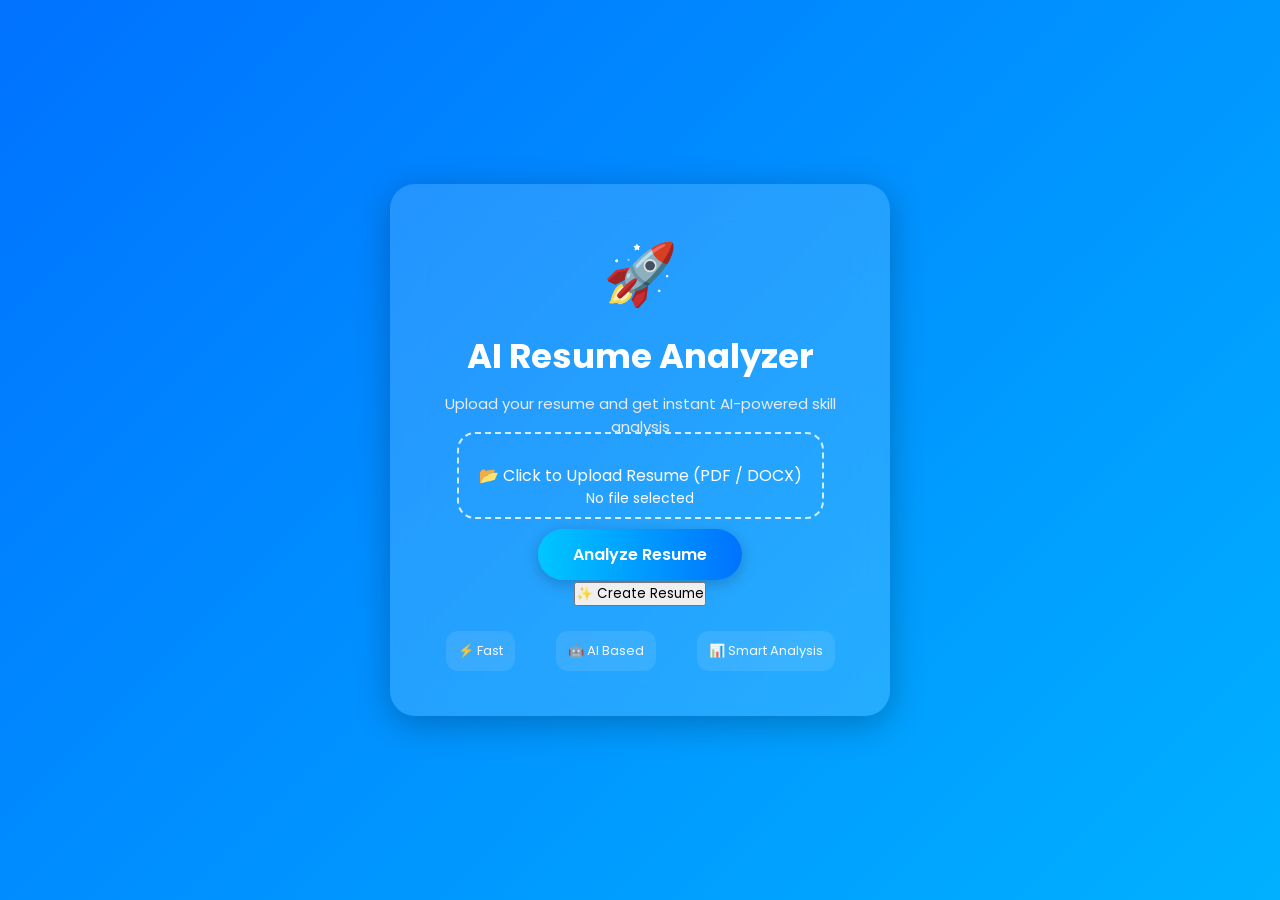
<file: templates/index.html>
<!DOCTYPE html>
<html lang="en">
<head>
  <meta charset="UTF-8" />
  <meta name="viewport" content="width=device-width, initial-scale=1.0" />
  <title>AI Resume Analyzer</title>
  <link href="https://fonts.googleapis.com/css2?family=Poppins:wght@300;500;700&display=swap" rel="stylesheet">
  <style>
    *{margin:0;padding:0;box-sizing:border-box;font-family:'Poppins',sans-serif;}
    body{
      min-height:100vh;display:flex;justify-content:center;align-items:center;
      background: linear-gradient(-45deg,#667eea,#764ba2,#00c6ff,#0072ff);
      background-size: 400% 400%;animation: gradientBG 10s ease infinite;
      overflow:hidden;
    }
    @keyframes gradientBG{0%{background-position:0% 50%;}50%{background-position:100% 50%;}100%{background-position:0% 50%;}}
    .container{
      width:500px;max-width:90%;padding:45px 35px;border-radius:25px;
      background:rgba(255,255,255,0.14);backdrop-filter:blur(15px);
      box-shadow:0 8px 35px rgba(0,0,0,0.25);text-align:center;color:white;
      animation: fadeIn 1s ease;
    }
    @keyframes fadeIn{from{opacity:0;transform:translateY(20px);}to{opacity:1;transform:translateY(0);}}
    h1{font-size:34px;margin-bottom:10px;}
    p{font-size:15px;color:#eaeaea;margin-bottom:25px;}
    .upload-box{
      border:2px dashed rgba(255,255,255,0.8);padding:30px 20px;border-radius:18px;
      cursor:pointer;transition:0.3s;margin-bottom:15px;
    }
    .upload-box:hover{background:rgba(255,255,255,0.12);transform:translateY(-3px);}
    input[type=file]{display:none;}
    .file-name{font-size:14px;color:#fff;margin-bottom:20px;min-height:20px;}
    .btn{
      background:linear-gradient(to right,#00c6ff,#0072ff);border:none;padding:13px 35px;
      color:white;font-size:16px;font-weight:600;border-radius:30px;cursor:pointer;
      transition:0.3s;box-shadow:0 4px 15px rgba(0,0,0,0.2);
    }
    .btn:hover{transform:scale(1.07);}
    .icon{font-size:60px;margin-bottom:12px;}
    .features{display:flex;justify-content:space-around;margin-top:25px;font-size:13px;opacity:0.95;}
    .feature{background:rgba(255,255,255,0.1);padding:10px 12px;border-radius:12px;}
  </style>
</head>
<body>
  <div class="container">
    <div class="icon">🚀</div>
    <h1>AI Resume Analyzer</h1>
    <p>Upload your resume and get instant AI-powered skill analysis</p>

    <form action="/analyze" method="post" enctype="multipart/form-data">
      <label for="resume" class="upload-box">📂 Click to Upload Resume (PDF / DOCX)</label>
      <input type="file" id="resume" name="resume" required>
      <div class="file-name" id="fileName">No file selected</div>
      <button type="submit" class="btn">Analyze Resume</button>
    </form>

    <a href="/builder" class="resume-btn">
    <button type="button">✨ Create Resume</button>
    </a>

    <div class="features">
      <div class="feature">⚡ Fast</div>
      <div class="feature">🤖 AI Based</div>
      <div class="feature">📊 Smart Analysis</div>
    </div>
  </div>

  <script>
    const fileInput = document.getElementById('resume');
    const fileName = document.getElementById('fileName');
    fileInput.addEventListener('change', function(){
      fileName.textContent = this.files.length ? 'Selected: ' + this.files[0].name : 'No file selected';
    });
  </script>
</body>
</html>

<!-- ye thoda km advance hai -->
<!-- <!DOCTYPE html>
<html lang="en">
<head>
    <meta charset="UTF-8">
    <meta name="viewport" content="width=device-width, initial-scale=1.0">
    <title>AI Resume Analyzer</title>
    <link href="https://fonts.googleapis.com/css2?family=Poppins:wght@300;500;700&display=swap" rel="stylesheet">
    <style>
        *{
            margin:0;
            padding:0;
            box-sizing:border-box;
            font-family:'Poppins',sans-serif;
        }

        body{
            min-height:100vh;
            display:flex;
            justify-content:center;
            align-items:center;
            background: linear-gradient(135deg, #667eea, #764ba2);
        }

        .container{
            background: rgba(255,255,255,0.15);
            backdrop-filter: blur(12px);
            padding: 40px;
            width: 450px;
            border-radius: 20px;
            text-align: center;
            box-shadow: 0 8px 32px rgba(0,0,0,0.2);
            color: white;
        }

        .container h1{
            font-size: 32px;
            margin-bottom: 10px;
        }

        .container p{
            margin-bottom: 25px;
            font-size: 15px;
            color: #e0e0e0;
        }

        .upload-box{
            border: 2px dashed white;
            padding: 25px;
            border-radius: 15px;
            margin-bottom: 20px;
            cursor: pointer;
            transition: 0.3s;
        }

        .upload-box:hover{
            background: rgba(255,255,255,0.1);
        }

        input[type="file"]{
            display: none;
        }

        .btn{
            background: #00c6ff;
            background: linear-gradient(to right, #0072ff, #00c6ff);
            border: none;
            padding: 12px 30px;
            color: white;
            font-size: 16px;
            border-radius: 30px;
            cursor: pointer;
            transition: 0.3s;
        }

        .btn:hover{
            transform: scale(1.05);
        }

        .icon{
            font-size: 50px;
            margin-bottom: 10px;
        }
    </style>
</head>
<body>

    <div class="container">
        <div class="icon">📄</div>
        <h1>AI Resume Analyzer</h1>
        <p>Upload your resume and get instant skill analysis</p>

        <form action="/analyze" method="post" enctype="multipart/form-data">
            <label for="resume" class="upload-box">
                Click to Upload Resume (PDF/DOCX)
            </label>
            <input type="file" id="resume" name="resume" required>
            <button type="submit" class="btn">Analyze Resume</button>
        </form>
    </div>

</body>
</html> -->
</file>
